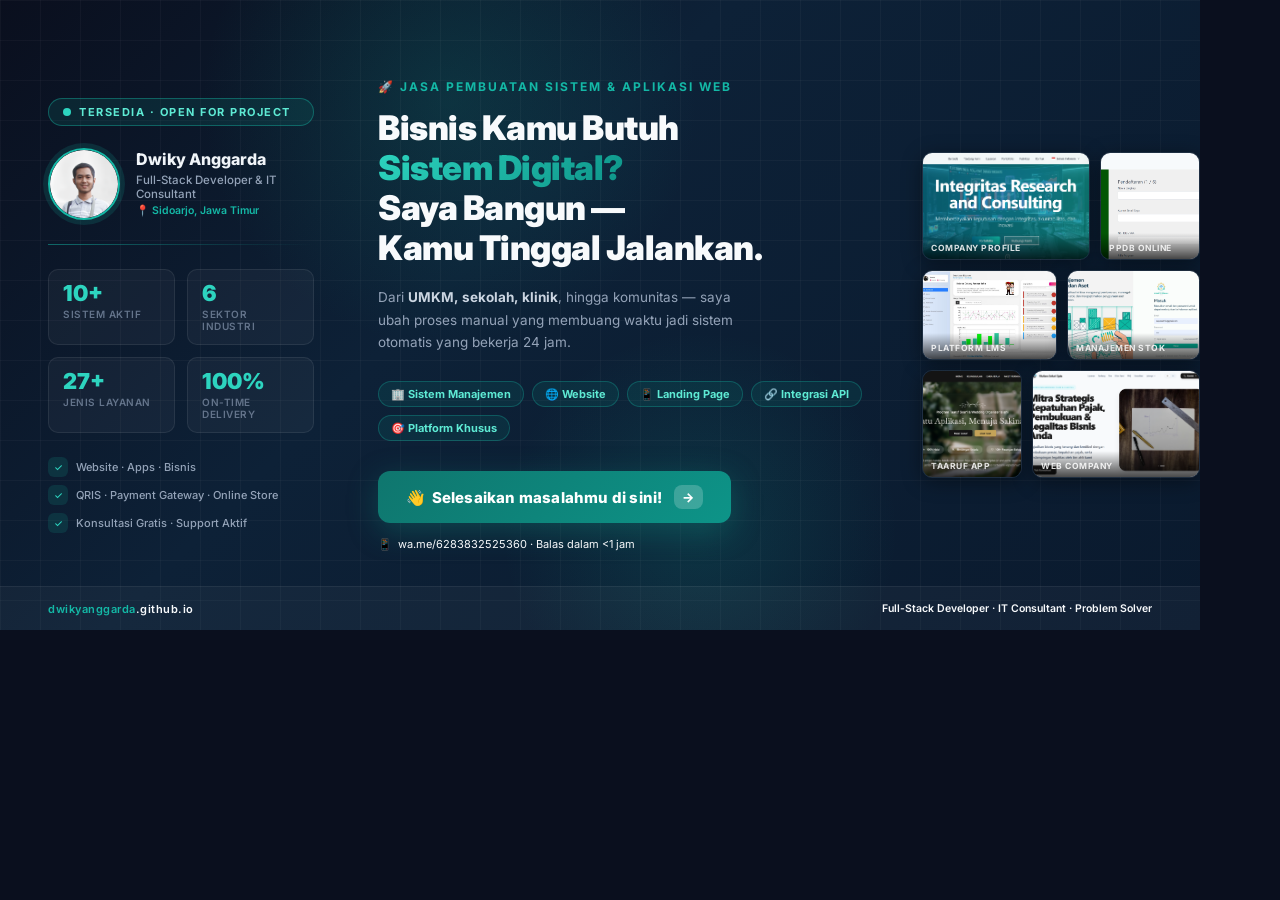
<file: og-image.html>
<!DOCTYPE html>
<html lang="id">

<head>
    <meta charset="UTF-8">
    <meta name="viewport" content="width=1200">
    <title>OG Image – Dwiky Anggarda</title>
    <link rel="preconnect" href="https://fonts.googleapis.com">
    <link href="https://fonts.googleapis.com/css2?family=Inter:wght@400;600;700;800;900&display=swap" rel="stylesheet">
    <style>
        * {
            margin: 0;
            padding: 0;
            box-sizing: border-box;
        }

        body {
            width: 1200px;
            height: 630px;
            overflow: hidden;
            font-family: 'Inter', sans-serif;
            background: #0a0f1e;
        }

        .og-wrap {
            width: 1200px;
            height: 630px;
            position: relative;
            display: flex;
            overflow: hidden;
            background: linear-gradient(135deg, #0a0f1e 0%, #0d2137 40%, #0a1a2e 100%);
        }

        /* ── Background decorations ── */
        .bg-glow-1 {
            position: absolute;
            width: 500px;
            height: 500px;
            border-radius: 50%;
            background: radial-gradient(circle, rgba(15, 118, 110, 0.25) 0%, transparent 70%);
            top: -150px;
            left: 200px;
            pointer-events: none;
        }

        .bg-glow-2 {
            position: absolute;
            width: 400px;
            height: 400px;
            border-radius: 50%;
            background: radial-gradient(circle, rgba(20, 184, 166, 0.15) 0%, transparent 70%);
            bottom: -100px;
            right: 300px;
            pointer-events: none;
        }

        .bg-grid {
            position: absolute;
            inset: 0;
            background-image:
                linear-gradient(rgba(255, 255, 255, 0.03) 1px, transparent 1px),
                linear-gradient(90deg, rgba(255, 255, 255, 0.03) 1px, transparent 1px);
            background-size: 40px 40px;
            pointer-events: none;
        }

        /* ── LEFT PANEL ── */
        .left {
            width: 350px;
            flex-shrink: 0;
            display: flex;
            flex-direction: column;
            justify-content: center;
            padding: 44px 36px 44px 48px;
            position: relative;
            z-index: 2;
        }

        .brand-tag {
            display: inline-flex;
            align-items: center;
            gap: 8px;
            background: rgba(15, 118, 110, 0.2);
            border: 1px solid rgba(20, 184, 166, 0.4);
            color: #5eead4;
            font-size: 11px;
            font-weight: 700;
            letter-spacing: 1.5px;
            text-transform: uppercase;
            padding: 6px 14px;
            border-radius: 50px;
            margin-bottom: 22px;
        }

        .brand-tag::before {
            content: '';
            width: 8px;
            height: 8px;
            border-radius: 50%;
            background: #2dd4bf;
            animation: pulse-dot 2s ease-in-out infinite;
        }

        @keyframes pulse-dot {

            0%,
            100% {
                opacity: 1;
            }

            50% {
                opacity: 0.4;
            }
        }

        .profile-row {
            display: flex;
            align-items: center;
            gap: 16px;
            margin-bottom: 24px;
        }

        .profile-photo {
            width: 72px;
            height: 72px;
            border-radius: 50%;
            object-fit: cover;
            object-position: center top;
            border: 2.5px solid #14b8a6;
            flex-shrink: 0;
            box-shadow: 0 0 0 5px rgba(20, 184, 166, 0.15);
        }

        .profile-info .name {
            font-size: 16px;
            font-weight: 800;
            color: #f1f5f9;
            line-height: 1.2;
        }

        .profile-info .title {
            font-size: 11.5px;
            color: #94a3b8;
            margin-top: 4px;
            font-weight: 500;
        }

        .profile-info .location {
            font-size: 10.5px;
            color: #14b8a6;
            margin-top: 3px;
            font-weight: 600;
        }

        .divider {
            height: 1px;
            background: linear-gradient(90deg, rgba(20, 184, 166, 0.5), transparent);
            margin-bottom: 24px;
        }

        /* Stats */
        .stats-grid {
            display: grid;
            grid-template-columns: 1fr 1fr;
            gap: 12px;
            margin-bottom: 24px;
        }

        .stat-box {
            background: rgba(255, 255, 255, 0.04);
            border: 1px solid rgba(255, 255, 255, 0.08);
            border-radius: 10px;
            padding: 12px 14px;
        }

        .stat-box .snum {
            font-size: 22px;
            font-weight: 900;
            color: #2dd4bf;
            line-height: 1;
        }

        .stat-box .slabel {
            font-size: 10px;
            color: #64748b;
            margin-top: 4px;
            font-weight: 600;
            text-transform: uppercase;
            letter-spacing: 0.5px;
        }

        /* Trust badges */
        .badges {
            display: flex;
            flex-direction: column;
            gap: 8px;
        }

        .badge-row {
            display: flex;
            align-items: center;
            gap: 8px;
            font-size: 11px;
            color: #94a3b8;
            font-weight: 500;
        }

        .badge-icon {
            width: 20px;
            height: 20px;
            border-radius: 6px;
            background: rgba(15, 118, 110, 0.25);
            display: flex;
            align-items: center;
            justify-content: center;
            color: #2dd4bf;
            font-size: 10px;
            flex-shrink: 0;
        }

        /* ── CENTER PANEL ── */
        .center {
            flex: 1;
            display: flex;
            flex-direction: column;
            justify-content: center;
            padding: 44px 28px;
            position: relative;
            z-index: 2;
        }

        .eyebrow {
            font-size: 12px;
            font-weight: 700;
            letter-spacing: 2px;
            text-transform: uppercase;
            color: #14b8a6;
            margin-bottom: 14px;
        }

        .headline {
            font-size: 34px;
            font-weight: 900;
            color: #f8fafc;
            line-height: 1.18;
            margin-bottom: 18px;
            letter-spacing: -0.5px;
        }

        .headline em {
            font-style: normal;
            background: linear-gradient(135deg, #2dd4bf, #0d9488);
            -webkit-background-clip: text;
            -webkit-text-fill-color: transparent;
            background-clip: text;
        }

        .subtext {
            font-size: 13.5px;
            color: #94a3b8;
            line-height: 1.65;
            margin-bottom: 28px;
            max-width: 380px;
        }

        .subtext strong {
            color: #cbd5e1;
        }

        /* Service Chips */
        .chips {
            display: flex;
            flex-wrap: wrap;
            gap: 8px;
            margin-bottom: 30px;
        }

        .chip {
            background: rgba(15, 118, 110, 0.18);
            border: 1px solid rgba(20, 184, 166, 0.3);
            color: #5eead4;
            font-size: 11px;
            font-weight: 700;
            padding: 5px 12px;
            border-radius: 50px;
        }

        /* CTA */
        .cta-btn {
            display: inline-flex;
            align-items: center;
            gap: 12px;
            background: linear-gradient(135deg, #0f766e, #0d9488);
            color: white;
            font-size: 15px;
            font-weight: 800;
            padding: 14px 28px;
            border-radius: 12px;
            box-shadow: 0 8px 30px rgba(15, 118, 110, 0.45);
            width: fit-content;
            letter-spacing: 0.2px;
        }

        .cta-btn .cta-arrow {
            background: rgba(255, 255, 255, 0.2);
            border-radius: 8px;
            padding: 4px 8px;
            font-size: 13px;
        }

        /* Phone hint */
        .wa-hint {
            margin-top: 14px;
            font-size: 11px;
            color: #f8fafc;
            /* color: #475569; */
            display: flex;
            align-items: center;
            gap: 6px;
        }

        .wa-hint::before {
            content: '📱';
        }

        /* ── RIGHT PANEL – Portfolio Mosaic ── */
        .right {
            width: 290px;
            flex-shrink: 0;
            display: flex;
            flex-direction: column;
            justify-content: center;
            padding: 28px 28px 28px 12px;
            gap: 10px;
            position: relative;
            z-index: 2;
        }

        .mosaic-row {
            display: flex;
            gap: 10px;
        }

        .mosaic-card {
            border-radius: 10px;
            overflow: hidden;
            border: 1px solid rgba(255, 255, 255, 0.08);
            position: relative;
            box-shadow: 0 4px 20px rgba(0, 0, 0, 0.4);
            flex-shrink: 0;
        }

        .mosaic-card img {
            width: 100%;
            height: 100%;
            object-fit: cover;
            display: block;
        }

        .mosaic-card .badge-overlay {
            position: absolute;
            bottom: 0;
            left: 0;
            right: 0;
            background: linear-gradient(transparent, rgba(0, 0, 0, 0.7));
            padding: 10px 8px 6px;
            font-size: 8.5px;
            font-weight: 700;
            color: rgba(255, 255, 255, 0.85);
            letter-spacing: 0.5px;
            text-transform: uppercase;
        }

        /* Mosaic sizes */
        .card-lg {
            width: 168px;
            height: 108px;
        }

        .card-sm {
            width: 100px;
            height: 108px;
        }

        .card-md {
            width: 135px;
            height: 90px;
        }

        .card-xs {
            width: 133px;
            height: 90px;
        }

        /* ── Bottom bar ── */
        .bottom-bar {
            position: absolute;
            bottom: 0;
            left: 0;
            right: 0;
            height: 44px;
            background: rgba(255, 255, 255, 0.03);
            border-top: 1px solid rgba(255, 255, 255, 0.06);
            display: flex;
            align-items: center;
            justify-content: space-between;
            padding: 0 48px;
            z-index: 10;
        }

        .bottom-bar .url {
            font-size: 11px;
            color: #f8fafc;
            font-weight: 600;
            letter-spacing: 0.5px;
        }

        .bottom-bar .url span {
            color: #14b8a6;
        }

        .bottom-bar .tagline {
            font-size: 10.5px;
            color: #f8fafc;
            font-weight: 600;
        }
    </style>
</head>

<body>
    <div class="og-wrap">
        <!-- Background -->
        <div class="bg-glow-1"></div>
        <div class="bg-glow-2"></div>
        <div class="bg-grid"></div>

        <!-- LEFT: Identity -->
        <div class="left">
            <div class="brand-tag">Tersedia · Open for Project</div>

            <div class="profile-row">
                <img class="profile-photo" src="assets/image/cropped_circle_image-1-2 (1)hd.png" alt="Dwiky Anggarda"
                    onerror="this.src='assets/image/cropped_circle_image-1-2 (1)hd.png'">
                <div class="profile-info">
                    <div class="name">Dwiky Anggarda</div>
                    <div class="title">Full-Stack Developer & IT Consultant</div>
                    <div class="location">📍 Sidoarjo, Jawa Timur</div>
                </div>
            </div>

            <div class="divider"></div>

            <div class="stats-grid">
                <div class="stat-box">
                    <div class="snum">10+</div>
                    <div class="slabel">Sistem Aktif</div>
                </div>
                <div class="stat-box">
                    <div class="snum">6</div>
                    <div class="slabel">Sektor Industri</div>
                </div>
                <div class="stat-box">
                    <div class="snum">27+</div>
                    <div class="slabel">Jenis Layanan</div>
                </div>
                <div class="stat-box">
                    <div class="snum">100%</div>
                    <div class="slabel">On-time Delivery</div>
                </div>
            </div>

            <div class="badges">
                <div class="badge-row">
                    <div class="badge-icon">✓</div>
                    Website · Apps · Bisnis
                </div>
                <div class="badge-row">
                    <div class="badge-icon">✓</div>
                    QRIS · Payment Gateway · Online Store
                </div>
                <div class="badge-row">
                    <div class="badge-icon">✓</div>
                    Konsultasi Gratis · Support Aktif
                </div>
            </div>
        </div>

        <!-- CENTER: Copy + CTA -->
        <div class="center">
            <div class="eyebrow">🚀 Jasa Pembuatan Sistem & Aplikasi Web</div>

            <div class="headline">
                Bisnis Kamu Butuh<br>
                <em>Sistem Digital?</em><br>
                Saya Bangun —<br>
                Kamu Tinggal Jalankan.
            </div>

            <div class="subtext">
                Dari <strong>UMKM, sekolah, klinik</strong>, hingga komunitas —
                saya ubah proses manual yang membuang waktu jadi
                sistem otomatis yang bekerja 24 jam.
            </div>

            <div class="chips">
                <span class="chip">🏢 Sistem Manajemen</span>
                <span class="chip">🌐 Website</span>
                <span class="chip">📱 Landing Page</span>
                <span class="chip">🔗 Integrasi API</span>
                <span class="chip">🎯 Platform Khusus</span>
            </div>

            <div class="cta-btn">
                👋 &nbsp;Selesaikan masalahmu di sini!
                <span class="cta-arrow">→</span>
            </div>

            <div class="wa-hint">
                wa.me/6283832525360 · Balas dalam &lt;1 jam
            </div>
        </div>

        <!-- RIGHT: Portfolio Mosaic -->
        <div class="right">
            <div class="mosaic-row">
                <div class="mosaic-card card-lg">
                    <img src="assets/image/irc.png" alt="Company Profile">
                    <div class="badge-overlay">Company Profile</div>
                </div>
                <div class="mosaic-card card-sm">
                    <img src="assets/image/ppdb.png" alt="PPDB">
                    <div class="badge-overlay">PPDB Online</div>
                </div>
            </div>
            <div class="mosaic-row">
                <div class="mosaic-card card-md">
                    <img src="assets/image/lms.png" alt="LMS">
                    <div class="badge-overlay">Platform LMS</div>
                </div>
                <div class="mosaic-card card-xs">
                    <img src="assets/image/stok-aset.png" alt="Stok">
                    <div class="badge-overlay">Manajemen Stok</div>
                </div>
            </div>
            <div class="mosaic-row">
                <div class="mosaic-card card-sm">
                    <img src="assets/image/taaruf.png" alt="Taaruf">
                    <div class="badge-overlay">Taaruf App</div>
                </div>
                <div class="mosaic-card card-lg">
                    <img src="assets/image/mutiara-solusi-cipta.png" alt="Website">
                    <div class="badge-overlay">Web Company</div>
                </div>
            </div>
        </div>

        <!-- Bottom bar -->
        <div class="bottom-bar">
            <div class="url"><span>dwikyanggarda</span>.github.io</div>
            <div class="tagline">Full-Stack Developer · IT Consultant · Problem Solver</div>
        </div>
    </div>
</body>

</html>
</file>
